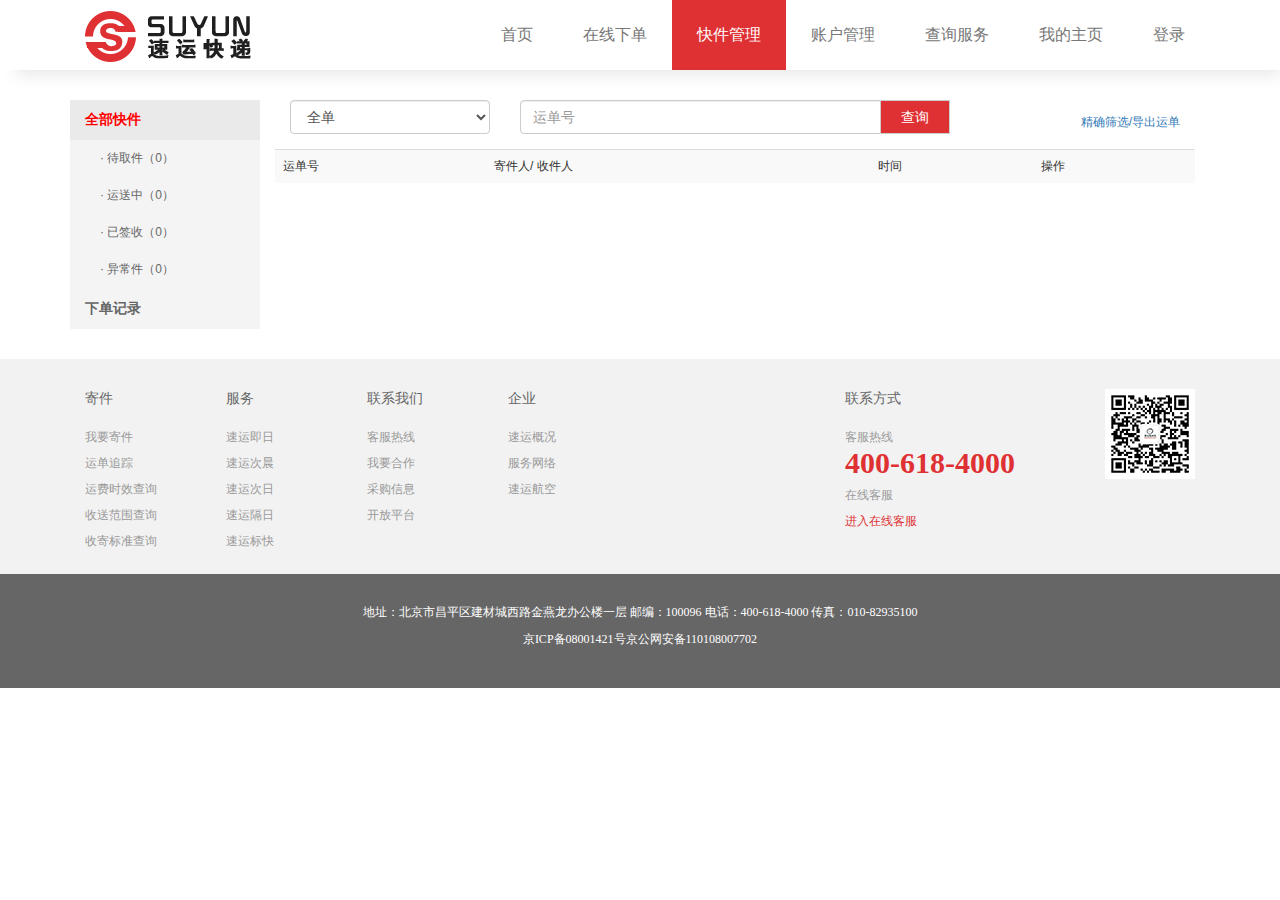
<file: bos_fore/src/main/webapp/express_manage.html>
<!DOCTYPE html>
<html>

	<head>
		<meta charset="utf-8" />
		<title>快件管理</title>
		<link rel="stylesheet" type="text/css" href="plugins/bootstrap.min.css">
		<link rel="stylesheet" type="text/css" href="css/public.css">
		<link rel="stylesheet" type="text/css" href="css/nav.css">
		<link rel="stylesheet" type="text/css" href="css/styleexpress.css">

		<script src="plugins/jquery.min.js" type="text/javascript"></script>
		<script src="plugins/bootstrap.min.js" type="text/javascript"></script>
		<script src="js/nav.js" type="text/javascript"></script>
	</head>

	<body>
		<!--nav-->
		<div id="headnav">
			<div class="mainnav">
				<nav class="nav navbar-default">
					<div class="container">
						<div class="navbar-header">
								<button type="button" class="navbar-toggle collapsed" data-toggle="collapse" data-target="#bs-example-navbar-collapse-1" aria-expanded="false">
						                    <span class="sr-only">折叠菜单</span>
						                    <span class="icon-bar"></span>
						                    <span class="icon-bar"></span>
						                    <span class="icon-bar"></span>
			               				</button>
								<a class="navbar-brand" href="#"><img src="img/icon/logo.png"></a>
						</div>
							<div class="collapse navbar-collapse" >
						<ul class="nav navbar-nav navbar-right" id="menu">
							<li>
								<a href="index.html" target="_blank">首页</a>
							</li>
							<li>
								<a href="order.html" target="_blank">在线下单</a>
							</li>
							<li>
								<a href="express_manage.html" target="_blank">快件管理</a>
							</li>
							<li>
								<a href="userinfo.html" target="_blank">账户管理</a>
							</li>
							<li>
								<a href="search.html" target="_blank">查询服务</a>
							</li>
							<li>
								<a href="myhome.html" target="_blank">我的主页</a>
							</li>
							<li>
								<a href="login.html" target="_blank">登录</a>
							</li>
						</ul>
						</div>
					</div>
				</nav>
			</div>
		</div>
		
		<div class="express">
			<div class="container">
				<div class="col-md-2 tab-title ">
					<ul class="nav nav-tab vertical-tab" role="tablist" id="vtab">
						<li role="presentation" class="allmanages active">
							<a href="#aa" aria-controls="aa" role="tab" data-toggle="tab">全部快件</a>
						</li>

						<li role="presentation" class="pieceorder">
							<a href="#bb" aria-controls="bb" role="tab" data-toggle="tab"><span>·</span> 待取件（0）</a>
						</li>
						<li role="presentation" class="pieceorder">
							<a href="#cc" aria-controls="cc" role="tab" data-toggle="tab">· 运送中（0）</a>
						</li>
						<li role="presentation" class="pieceorder">
							<a href="#dd" aria-controls="dd" role="tab" data-toggle="tab">· 已签收（0）</a>
						</li>
						<li role="presentation" class="pieceorder">
							<a href="#ee" aria-controls="ee" role="tab" data-toggle="tab">· 异常件（0）</a>
						</li>

						<li role="presentation" class="orderrecord">
							<a href="#ff" aria-controls="ff" role="tab" data-toggle="tab">下单记录</a>
						</li>
					</ul>
				</div>
				<!-- Tab panes -->
				<div class="col-md-10 tabcontent">
					<div class="tab-content vertical-tab-content">
						<div role="tabpanel" class="tab-pane active" id="aa">
							<div class="tools">
								<div class="col-md-3">
									<div class="form-group">
										<select class="form-control">
											<option>全单</option>
											<option>我收到的快件</option>
											<option>我寄出的快件</option>

										</select>
									</div>
								</div>
								<div class="col-md-6">
									<form class="form">
										<div class="form-group">

											<div class="input-group">

												<input type="text" class="form-control" id="exampleInputAmount" placeholder="运单号">
												<div class="input-group-addon">查询</div>
											</div>
										</div>

									</form>

								</div>
								<div class="col-md-3 choose">
									<a href="javascript:void(0)">精确筛选/导出运单</a>
								</div>
							</div>
							<div class="ordertable">
								<table class="table table-striped">
									<tr>
										<td>运单号</td>
										<td>寄件人/ 收件人</td>
										<td>时间</td>
										<td class="">操作</td>
									</tr>
								</table>
								<table class="table table-bordered table-striped" id="expresscontent">

								</table>
							</div>
						</div>
						<div role="tabpanel" class="tab-pane" id="bb">待取件</div>
						<div role="tabpanel" class="tab-pane" id="cc">运送中</div>
						<div role="tabpanel" class="tab-pane" id="dd">已签收</div>
						<div role="tabpanel" class="tab-pane" id="ee">异常件</div>
						<div role="tabpanel" class="tab-pane" id="ff">下单记录</div>
					</div>
				</div>
			</div>
		</div>
		<div class="nav-bottom"></div>
		<a href="#0" class="cd-top">Top</a>
	</body>

</html>
</file>
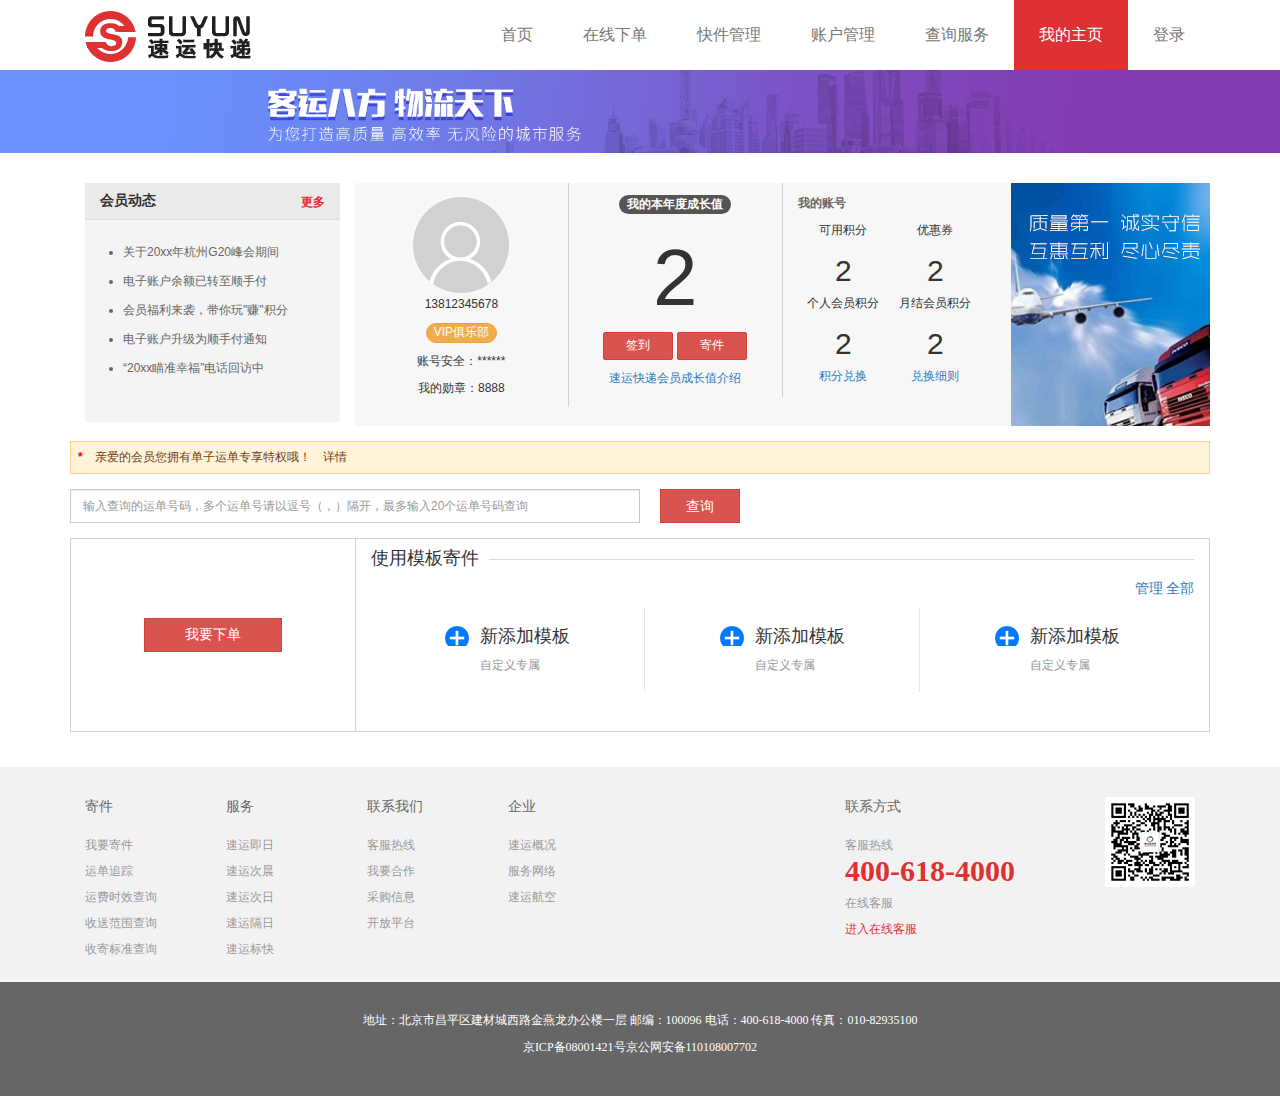
<file: bos_fore/src/main/webapp/myhome.html>
<!DOCTYPE html>
<html>

	<head>
		<meta charset="utf-8" />
		<title>我的主页</title>
		<link rel="stylesheet" type="text/css" href="plugins/bootstrap.min.css">
		<link rel="stylesheet" type="text/css" href="css/public.css">
		<link rel="stylesheet" type="text/css" href="css/nav.css">
		<link rel="stylesheet" type="text/css" href="css/stylemyhome.css">

		<script src="plugins/jquery.min.js" type="text/javascript"></script>
		<script src="plugins/bootstrap.min.js" type="text/javascript"></script>
		<script src="js/nav.js" type="text/javascript"></script>
	</head>

	<body>
		<!--nav-->
		<div id="headnav">
			<div class="mainnav">
				<nav class="nav navbar-default">
					<div class="container">
						<div class="navbar-header">
								<button type="button" class="navbar-toggle collapsed" data-toggle="collapse" data-target="#bs-example-navbar-collapse-1" aria-expanded="false">
						                    <span class="sr-only">折叠菜单</span>
						                    <span class="icon-bar"></span>
						                    <span class="icon-bar"></span>
						                    <span class="icon-bar"></span>
			               				</button>
								<a class="navbar-brand" href="#"><img src="img/icon/logo.png"></a>
						</div>
							<div class="collapse navbar-collapse" >
						<ul class="nav navbar-nav navbar-right" id="menu">
							<li>
								<a href="index.html" target="_blank">首页</a>
							</li>
							<li>
								<a href="order.html" target="_blank">在线下单</a>
							</li>
							<li>
								<a href="express_manage.html" target="_blank">快件管理</a>
							</li>
							<li>
								<a href="userinfo.html" target="_blank">账户管理</a>
							</li>
							<li>
								<a href="search.html" target="_blank">查询服务</a>
							</li>
							<li>
								<a href="myhome.html" target="_blank">我的主页</a>
							</li>
							<li>
								<a href="login.html" target="_blank">登录</a>
							</li>
						</ul>
						</div>
					</div>
				</nav>
			</div>
		</div>
		<!--我的主页-->
		<div class="myhome">
			<section class="bannerarea">
				<div class="bannerimg"><img src="img/show/suyun/homebanner.png" class="img-responsive" alt="Responsive image"></div>
			</section>
			<div class="container">
				<section class="huiyuan">
					<div class="info">
						<div class="col-md-3 activity">
							<div class="panel panel-default">
								<div class="panel-heading">
									<h4 class="panel-title">会员动态<span>更多</span></h4>
								</div>
								<div class="panel-body">
									<ul class="list-group">
										<li>关于20xx年杭州G20峰会期间</li>
										<li>电子账户余额已转至顺手付</li>
										<li>会员福利来袭，带你玩"赚"积分</li>
										<li>电子账户升级为顺手付通知</li>
										<li>“20xx瞄准幸福”电话回访中</li>
									</ul>
								</div>
							</div>
						</div>
						<div class="personinfo">
							<div class="col-md-3  text-center model">
								<img src="img/icon/suyun/photo.png" alt="我的头像" />
								<p>13812345678</p>
								<p>
									<a href="" class="btn btn-warning">VIP俱乐部</a>
								</p>
								<p>账号安全：******</p>
								<p>我的勋章：8888</p>
							</div>
							<div class="col-md-3  text-center model">
								<p>
									<a href="" class="btn btn-inverse">我的本年度成长值</a>
								</p>
								<h1>2</h1>
								<p>
									<a href="" class="btn btn-danger">签到</a>
									<a href="" class="btn btn-danger">寄件</a>
								</p>
								<p>
									<a href="">速运快递会员成长值介绍</a>
								</p>

							</div>
							<div class="col-md-3 jifen model">

								<p class="text-left">我的账号</p>
								<table class="table">
									<tr>
										<td>
											<p class="grey">可用积分</p>
											<p class="num">2</p>
										</td>
										<td>
											<p class="grey">优惠券</p>
											<p class="num">2</p>
										</td>
									</tr>
									<tr>
										<td>
											<p class="grey">个人会员积分</p>

											<p class="num">2</p>
											<p>
												<a href="">积分兑换</a>
											</p>

										</td>
										<td>
											<p class="grey">月结会员积分</p>
											<p class="num">2</p>
											<p>
												<a href="">兑换细则</a>
											</p>
										</td>
									</tr>
								</table>

							</div>
							<div class="col-md-3 homeshow">
								<img src="img/show/suyun/homeshow.png" alt="我的头像" />
							</div>
						</div>

						<div class="tequan">
							<b>*</b>　亲爱的会员您拥有单子运单专享特权哦！　详情
						</div>
						<div class="seek">
							<form class="form">
								<div class="form-inline">
									<input type="text" class="form-control" id="orderseek" placeholder="输入查询的运单号码，多个运单号请以逗号（，）隔开，最多输入20个运单号码查询">
									<button type="submit" class="btn btn-danger">查询</button>
								</div>
							</form>
						</div>
						<div class="order">
							<div class="col-md-3 left">
								<a href="#/order" class="btn btn-danger">我要下单</a>
							</div>
							<div class="col-md-9 right">
								<h4 class="bigtitle"><span class="title">使用模板寄件</span></h4>
								<p class="text-right">
									<a href="">管理</a>
									<a href="">全部</a>
								</p>
								<table class="table">
									<tr>
										<td>
											<h4><span class="plus">新添加模板</span></h4>
											<p class="grey">自定义专属</p>
										</td>
										<td>
											<h4><span class="plus">新添加模板</span></h4>
											<p class="grey">自定义专属</p>
										</td>
										<td style="border-right:none">
											<h4><span class="plus">新添加模板</span></h4>
											<p class="grey">自定义专属</p>
										</td>

									</tr>

								</table>

							</div>
						</div>

				</section>
				</div>
			</div>
		<div class="nav-bottom"></div>
        <a href="#0" class="cd-top">Top</a>
		
	</body>

</html>
</file>
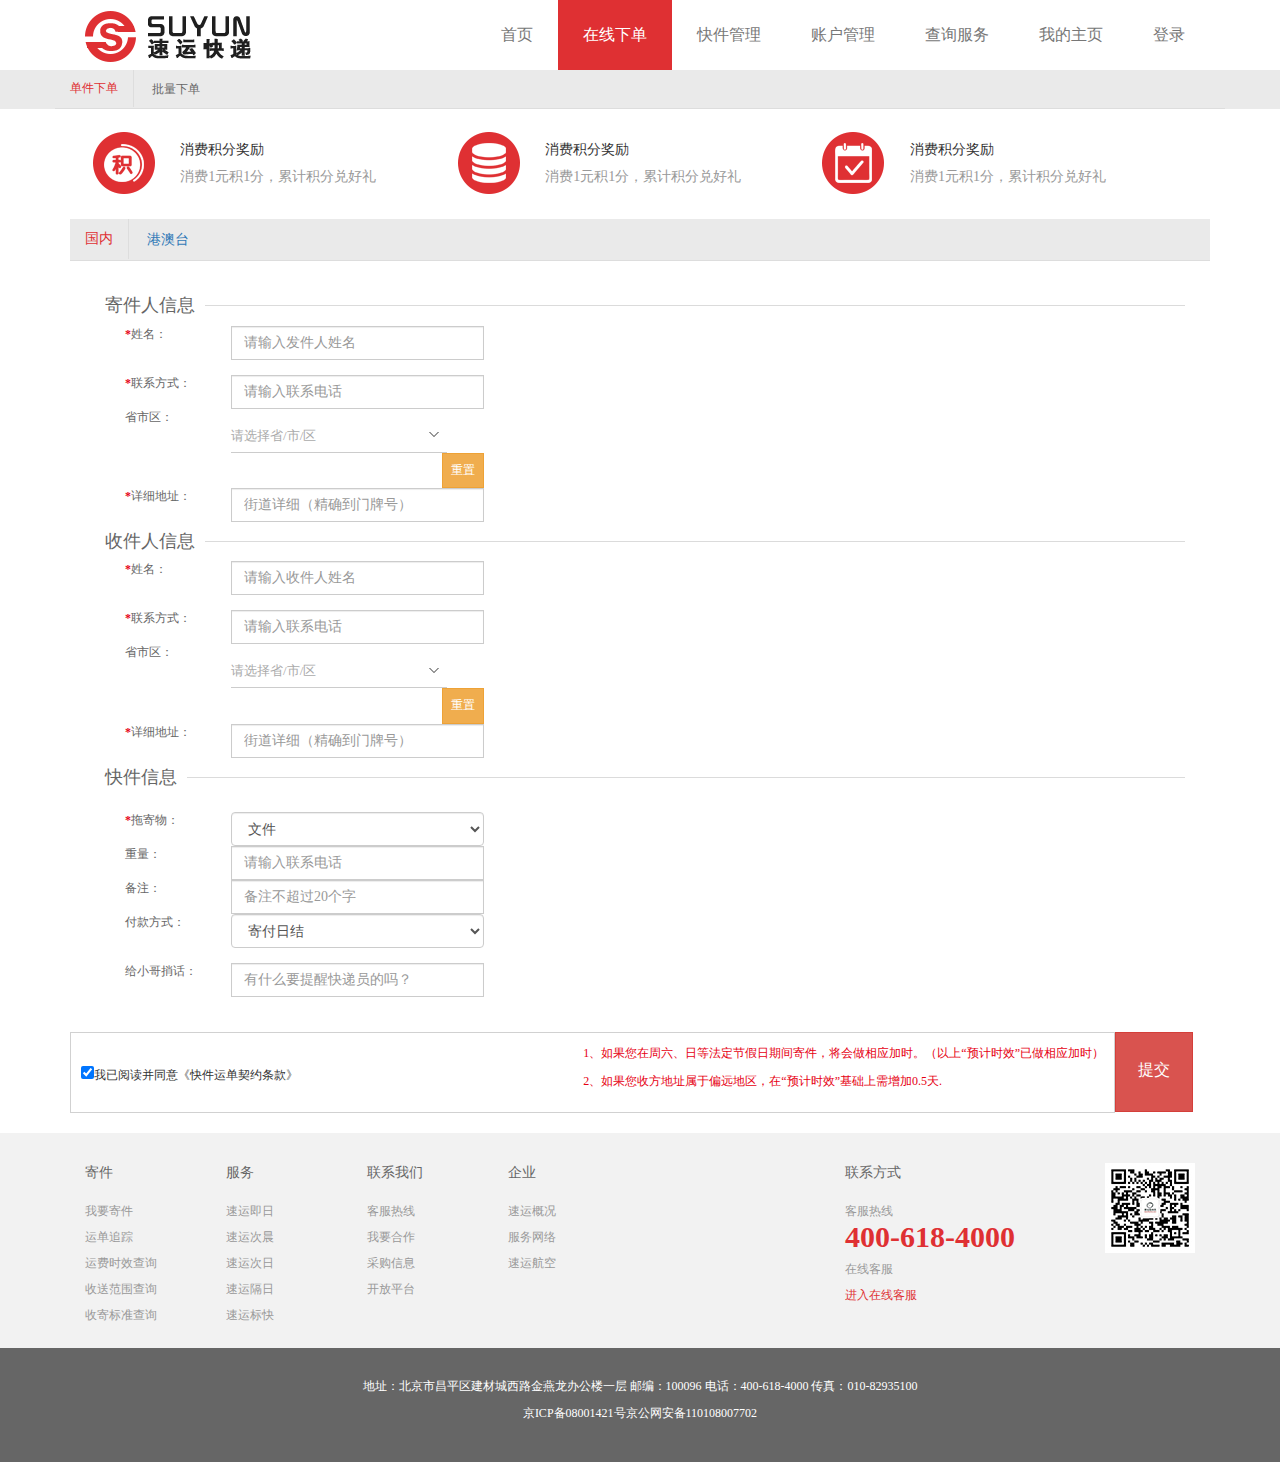
<file: bos_fore/src/main/webapp/order.html>
<!DOCTYPE html>
<html>
	<head>
		<meta charset="utf-8" />
		<title>下单页面</title>
		<link rel="stylesheet" type="text/css" href="plugins/bootstrap.min.css">
		<link rel="stylesheet" type="text/css" href="plugins/city-picker.css">
		<link rel="stylesheet" type="text/css" href="css/public.css">
		<link rel="stylesheet" type="text/css" href="css/nav.css">
		<link rel="stylesheet" type="text/css" href="css/styleorder.css">
		<script src="plugins/jquery.min.js" type="text/javascript"></script>
		<script src="plugins/bootstrap.min.js" type="text/javascript"></script>
		<script src="http://nervgh.github.io/js/es5-shim.min.js"></script>
		<script src="http://nervgh.github.io/js/es5-sham.min.js"></script>
		<script src="plugins/console-sham.min.js" type="text/javascript"></script>
		<script src="plugins/city-picker.data.js" type="text/javascript"></script>
		<script src="plugins/city-picker.js" type="text/javascript"></script>
		<script src="js/city-choose.js" type="text/javascript"></script>
		<script src="js/nav.js" type="text/javascript"></script>
		<script type="text/javascript" 
			src="http://api.map.baidu.com/api?v=2.0&ak=4IU3oIAMpZhfWZsMu7xzqBBAf6vMHcoa">
		</script>
	</head>
	<body>
		<!--nav-->
		<div id="headnav">
			<div class="mainnav">
				<nav class="nav navbar-default">
					<div class="container">
						<div class="navbar-header">
							<button type="button" class="navbar-toggle collapsed" data-toggle="collapse" data-target="#bs-example-navbar-collapse-1" aria-expanded="false">
						        <span class="sr-only">折叠菜单</span>
						        <span class="icon-bar"></span>
						        <span class="icon-bar"></span>
						        <span class="icon-bar"></span>
			               	</button>
							<a class="navbar-brand" href="#"><img src="img/icon/logo.png"></a>
						</div>
						<div class="collapse navbar-collapse">
							<ul class="nav navbar-nav navbar-right" id="menu">
								<li>
									<a href="index.html" target="_blank">首页</a>
								</li>
								<li>
									<a href="order.html" target="_blank">在线下单</a>
								</li>
								<li>
									<a href="express_manage.html" target="_blank">快件管理</a>
								</li>
								<li>
									<a href="userinfo.html" target="_blank">账户管理</a>
								</li>
								<li>
									<a href="search.html" target="_blank">查询服务</a>
								</li>
								<li>
									<a href="myhome.html" target="_blank">我的主页</a>
								</li>
								<li>
									<a href="login.html" target="_blank">登录</a>
								</li>
							</ul>
						</div>
					</div>
				</nav>
			</div>
		</div>
		<div class="order">
			<!-- orderall -->
			<section>
				<div class="tab-title ">
					<ul class="nav nav-tabs container" role="tablist">
						<li role="presentation" class="active">
							<a href="#home" aria-controls="home" role="tab" data-toggle="tab">单件下单</a>
						</li>
						<li role="presentation">
							<a href="#profile" aria-controls="profile" role="tab" data-toggle="tab">批量下单</a>
						</li>
					</ul>
					</ul>
				</div>
				<div class="tab-content container">
					<div class="jiangli">
						<div class="col-md-4 xiaojf">
							<h5>消费积分奖励</h5>
							<p class="grey">消费1元积1分，累计积分兑好礼</p>
						</div>
						<div class="col-md-4 tenjf">
							<h5>消费积分奖励</h5>
							<p class="grey">消费1元积1分，累计积分兑好礼</p>
						</div>
						<div class="col-md-4 qianjf">
							<h5>消费积分奖励</h5>
							<p class="grey">消费1元积1分，累计积分兑好礼</p>
						</div>
					</div>
					<div role="tabpanel" class="tab-pane fade in active" id="home">
						<ul class="nav nav-tabs">
							<li role="presentation" class="active">
								<a href="#one" aria-controls="home" role="tab" data-toggle="tab">国内</a>
							</li>
							<li role="presentation">
								<a href="#two" aria-controls="profile" role="tab" data-toggle="tab">港澳台</a>
							</li>
						</ul>
						<form action="orderAction_add.action" id="orderForm1" method="post">
						<div class="tab-content">
							<div role="tabpanel" class="tab-pane fade in active" id="one">
								<!--寄件人信息 -->
								<div class="model">
									<div class="areatitle">
										<h4><span class="zhezhao">寄件人信息</span></h4>
									</div>
									<div class="col-md-5">
											<div class="orderinfo">
												<div class="form-group " id="sender-group">
													<label class="col-sm-3 control-label"><b>*</b>姓名：</label>
													<div class="col-sm-8 input-group" style="padding:0 15px;">
														<input name="sendName" type="text" class="form-control" placeholder="请输入发件人姓名" required="required">
													</div>
												</div>
												<div class="form-group" id="mobile-group">
													<label class="col-sm-3 control-label"><b>*</b>联系方式：</label>
													<div class="col-sm-8">
														<input name="sendMobile" type="text" class="form-control" placeholder="请输入联系电话" required="required">
													</div>
												</div>
												<div class="form-group" id="sendcompany-group">
													
												</div>
												<div class="form-group">
													<label class="col-sm-3 control-label">省市区：</label>
													<div class="col-sm-8 province">
														<div class="docs-methods">
																<div id="distpicker">
																	<div class="form-group">
																	<br>
																		<div class="innercity">
																			<input name="sendAreaInfo" id="city-picker-1" class="form-control" readonly type="text" value="" data-toggle="city-picker">
																		</div>
																		<button class="btn btn-warning" id="resetBtn" type="button" style="float: right;padding: 8px;">重置</button>
																		<script type="text/javascript">
																			$(function(){
																				$("#resetBtn").click(function(){
																					$("#city-picker-1").citypicker("reset");
																				});
																			});
																		</script>
																	</div>
																</div>
														</div>
													</div>
												</div>
												<div class="form-group">
													<label for="inputPassword" class="col-sm-3 control-label"><b>*</b>详细地址：</label>
													<div class="col-sm-8">
														<input name="sendAddress" id="sendAddress" type="text" class="form-control" 
																placeholder="街道详细（精确到门牌号） " required="required">
														<script type="text/javascript">
															$(function(){
																var ac = new BMap.Autocomplete({
																	input:"sendAddress"
																});
															});
														</script>
														<p class="error">
															请填写正确的信息
														</p>
													</div>
												</div>
											</div>
									</div>
									<div class="col-md-7"></div>
								</div>
								<!--收件人信息 -->
								<div class="model clearfix">
									<div class="areatitle">
										<h4><span class="zhezhao">收件人信息</span></h4>
									</div>
									<div class="col-md-5">
											<div class="orderinfo">
												<div class="form-group" id="sender-group">
													<label class="col-sm-3 control-label"><b>*</b>姓名：</label>
													<div class="col-sm-8 input-group" style="padding:0 15px;">
														<input name="recName" type="text" style="z-index: 0" class="form-control" placeholder="请输入收件人姓名" required="required">
													</div>
												</div>
												<div class="form-group" id="mobile-group">
													<label class="col-sm-3 control-label"><b>*</b>联系方式：</label>
													<div class="col-sm-8">
														<input name="recMobile" type="text" class="form-control" placeholder="请输入联系电话" required="required">
													</div>
												</div>
												<div class="form-group" id="sendcompany-group">
												</div>
												<div class="form-group">
													<label class="col-sm-3 control-label">省市区：</label>
													<div class="col-sm-8 province">
														<div class="docs-methods">
																<div id="distpicker">
																	<div class="form-group">
																		<br>
																		<div class="innercity">
																			<input name="recAreaInfo" id="city-picker-2" class="form-control" readonly type="text" value="" data-toggle="city-picker">
																		</div>
																		<button class="btn btn-warning" id="reset2" type="button" style="float: right;padding: 8px;">重置</button>
																	</div>
																</div>
														</div>
													</div>
												</div>
												<div class="form-group">
													<label for="inputPassword" class="col-sm-3 control-label"><b>*</b>详细地址：</label>
													<div class="col-sm-8">
														<input id="recAddress" name="recAddress" type="text" class="form-control" placeholder="街道详细（精确到门牌号） " required="required">
														<script type="text/javascript">
															$(function(){
																var ac = new BMap.Autocomplete({
																	input:'recAddress'
																});
															});
														</script>
													</div>
												</div>
											</div>
									</div>
									<div class="col-md-7"></div>
								</div>
								<!--快件信息 -->
								<div class="model clearfix">
									<div class="areatitle">
										<h4><span class="zhezhao">快件信息</span></h4>
									</div>
									<div class="col-md-5">
											<div class="orderinfo">
												<div class="form-group" id="sender-group">
													<label class="col-sm-3 control-label"><b>*</b>拖寄物：</label>
													<div class="col-sm-8">
														<select name="goodsType" class="form-control">
															<option value="1">文件</option>
															<option value="2">衣服</option>
															<option value="3">食品</option>
															<option value="4">电子产品</option>
															<option value="5">其他</option>
														</select>
													</div>
												</div>
												<div class="form-group" id="mobile-group">
													<label class="col-sm-3 control-label">重量：</label>
													<div class="col-sm-8">
														<input name="weight" type="text" class="form-control" placeholder="请输入联系电话" required="required">
													</div>
												</div>
												<div class="form-group" id="sendcompany-group">
													<label class="col-sm-3 control-label">备注：</label>
													<div class="col-sm-8">
														<input name="remark" type="text" class="form-control" placeholder="备注不超过20个字">
													</div>
												</div>
												<div class="form-group">
													<label for="inputPassword" class="col-sm-3 control-label">付款方式：</label>
													<div class="col-sm-8">
														<select name="payTypeNum" class="form-control">
															<option value="1">寄付日结</option>
															<option value="2">寄付月结</option>
															<option value="3">到付</option>
														</select>
													</div>
												</div>
												</div>
										</div>
										<div class="col-md-7"></div>
									</div>
									<div class="model clearfix">
										<div class="col-md-5">
												<div class="orderinfo">
													<div class="form-group" id="mobile-group">
														<label class="col-sm-3 control-label">给小哥捎话：</label>
														<div class="col-sm-8">
															<input name="sendMobileMsg" type="text" class="form-control" placeholder="有什么要提醒快递员的吗？" required="required">
														</div>
													</div>
												</div>
										</div>
										<div class="col-md-7"></div>
									</div>
										<div class="addorder clearfix">
											<p class="text-center">
											</p>
										</div>
									</div>
									<div role="tabpanel" class="tab-pane fade" id="two">港澳台待定</div>
								</div>
								</form>
							</div>
							<div class="col-md-11 submit">
								<div class="xieyi"><input type="checkbox" checked="checked" />我已阅读并同意《快件运单契约条款》 </div>
								<div class="tijiao">
									<div class="tjtext">
										<p class="red">1、如果您在周六、日等法定节假日期间寄件，将会做相应加时。（以上“预计时效”已做相应加时）</p>
										<p class="red">2、如果您收方地址属于偏远地区，在“预计时效”基础上需增加0.5天.</p>
									</div>
								</div>
							</div>
							<div class="col-md-1 ordertj">
								<a href="javascript:$('#orderForm1').submit();" class="btn btn-danger">提交</a>
							</div>
						</div>
			</section>
			</div>
			<div class="nav-bottom"></div>
			<a href="#0" class="cd-top">Top</a>
	</body>
</html>
</file>
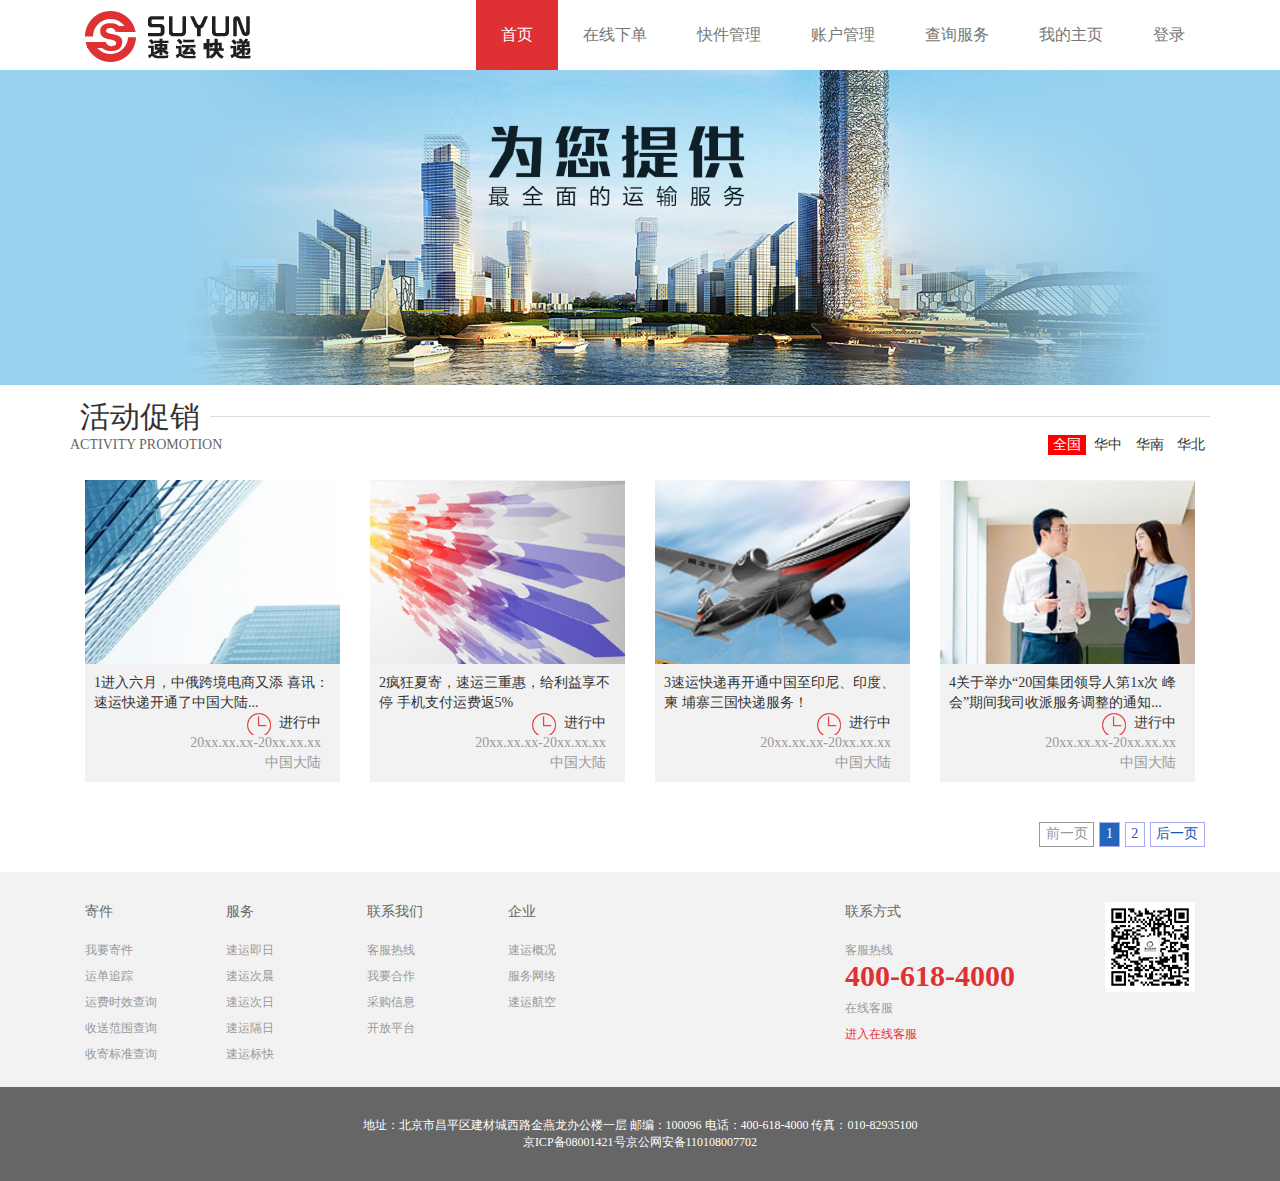
<file: bos_fore/src/main/webapp/promotion.html>
<!DOCTYPE html>
<html>

	<head>
		<meta content="application/xhtml+xml;charset=UTF-8" http-equiv="Content-Type">
		<meta name="viewport" content="width=device-width, initial-scale=1, maximum-scale=1, user-scalable=no">
		<title>活动促销</title>

        <link rel="stylesheet" type="text/css" href="plugins/bootstrap.min.css">
        <link rel="stylesheet" type="text/css" href="plugins/pagination.css" />
        <link rel="stylesheet" type="text/css" href="css/public.css">
        <link rel="stylesheet" type="text/css" href="css/nav.css">       
		<link rel="stylesheet" type="text/css" href="css/styleindex.css">		
		<link rel="stylesheet" type="text/css" href="css/promotion.css" />

		<script src="plugins/jquery.min.js" type="text/javascript"></script>
		<script src="plugins/bootstrap.min.js" type="text/javascript"></script>
		<script src="plugins/jquery.pagination.js" type="text/javascript"></script>
		<script src="js/nav.js" type="text/javascript"></script>
		<script src="js/promotion.js" type="text/javascript"></script>

		

	</head>

	<body>
		<!--nav-->
		<div id="headnav">
			<div class="mainnav">
				<nav class="nav navbar-default">
					<div class="container">
						<div class="navbar-header">
								<button type="button" class="navbar-toggle collapsed" data-toggle="collapse" data-target="#bs-example-navbar-collapse-1" aria-expanded="false">
						                    <span class="sr-only">折叠菜单</span>
						                    <span class="icon-bar"></span>
						                    <span class="icon-bar"></span>
						                    <span class="icon-bar"></span>
			               				</button>
								<a class="navbar-brand" href="#"><img src="img/icon/logo.png"></a>
						</div>
							<div class="collapse navbar-collapse" >
						<ul class="nav navbar-nav navbar-right" id="menu">
							<li>
								<a href="index.html" target="_blank">首页</a>
							</li>
							<li>
								<a href="order.html" target="_blank">在线下单</a>
							</li>
							<li>
								<a href="express_manage.html" target="_blank">快件管理</a>
							</li>
							<li>
								<a href="userinfo.html" target="_blank">账户管理</a>
							</li>
							<li>
								<a href="search.html" target="_blank">查询服务</a>
							</li>
							<li>
								<a href="myhome.html" target="_blank">我的主页</a>
							</li>
							<li>
								<a href="login.html" target="_blank">登录</a>
							</li>
						</ul>
						</div>
					</div>
				</nav>
			</div>
		</div>
		
		<div class="promotion">
			<!-- banner-->
			<section class="bannerarea">
				<div class="bannerimg"><img src="img/show/suyun/banner.png" class="img-responsive" alt="Responsive image"></div>
			</section>
			<!-- maincontent-->
			<section class="container">
				<div class="activitybox">
					<!--title Area-->
					<div class="areatitle">
						<h2 class="text-left"><span class="title">活动促销</span></h2>
						<p class="english"><span class="subtitle">ACTIVITY PROMOTION</span></p>
						<ul class="list-inline">
							<li class="active">全国</li>
							<li>华中</li>
							<li>华南</li>
							<li>华北</li>
						</ul>
					</div>
					<!--detail 	Data-->
					<div id="promotionresult">放置需要显示的内容。会被替换</div>
					<div id="hiddenpromotion" style="overflow: hidden;display: none;">
						<!-- 列表元素 -->

					</div>
					<div id="Pagination" class="pagination">
						<!-- 这里显示分页 -->
					</div>

				</div>
			</section>
		</div>
		<div class="nav-bottom"></div>	
		<a href="#0" class="cd-top">Top</a>
	</body>

</html>
</file>
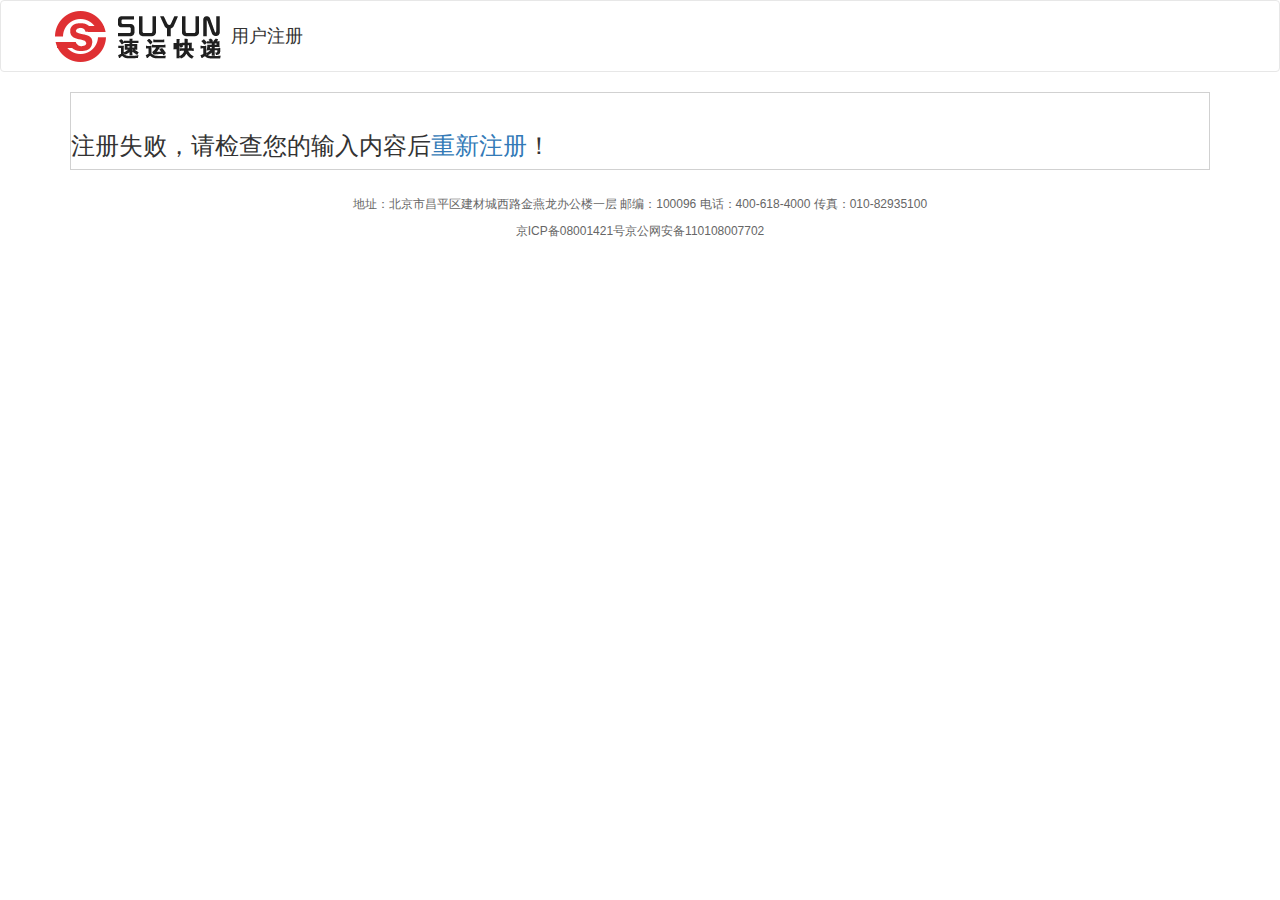
<file: bos_fore/src/main/webapp/signup-fail.html>
<!DOCTYPE html>
<html>
	<head>
		<meta content="application/xhtml+xml;charset=UTF-8" http-equiv="Content-Type">
		<meta name="viewport" content="width=device-width, initial-scale=1, maximum-scale=1, user-scalable=no">
		<title>我的速运-注册失败</title>

		<link rel="stylesheet" type="text/css" href="plugins/bootstrap.min.css">
		<link rel="stylesheet" type="text/css" href="css/public.css">
		<link rel="stylesheet" type="text/css" href="css/styleloginsign.css">

		<script src="plugins/jquery.min.js" type="text/javascript"></script>
		<script src="plugins/bootstrap.min.js" type="text/javascript"></script>
		

		<!--[if IE]>
    <script  type="text/javascript" src="js/html5.js"></script>
    <script  type="text/javascript" src="js/respond.min.js"></script>
    <![endif]-->
	</head>
	<body>
		<!--head-->
		<div class="loginnav">
			<nav class="navbar navbar-default">
				<div class="container">
					<div class="navbar-header">
						<a class="navbar-brand" href="#"><img src="img/icon/logo.png"></a>
						<span class="logintitle">用户注册</span>
					</div>
				</div>

			</nav>
		</div>
		<div class="container">
		<!--mainsignup-->
		<section class="mainsign">
			<div class="headnav">
			</div>
			
            <div class="signup">
            	<div class="success"><br>
				<h3>注册失败，请检查您的输入内容后<a href="signup.html">重新注册</a>！</h3>
              </div>
		</div>
		</section>
		
		</div>
		
		<!--foot-->
		<footer>
			<section class="copyright size12">
				<div class="container">
					<p class="text-center">地址：北京市昌平区建材城西路金燕龙办公楼一层 邮编：100096 电话：400-618-4000 传真：010-82935100 </p>
					<p class="text-center">京ICP备08001421号京公网安备110108007702</p>
				</div>
			</section>
		</footer>
	</body>
</html>
</file>
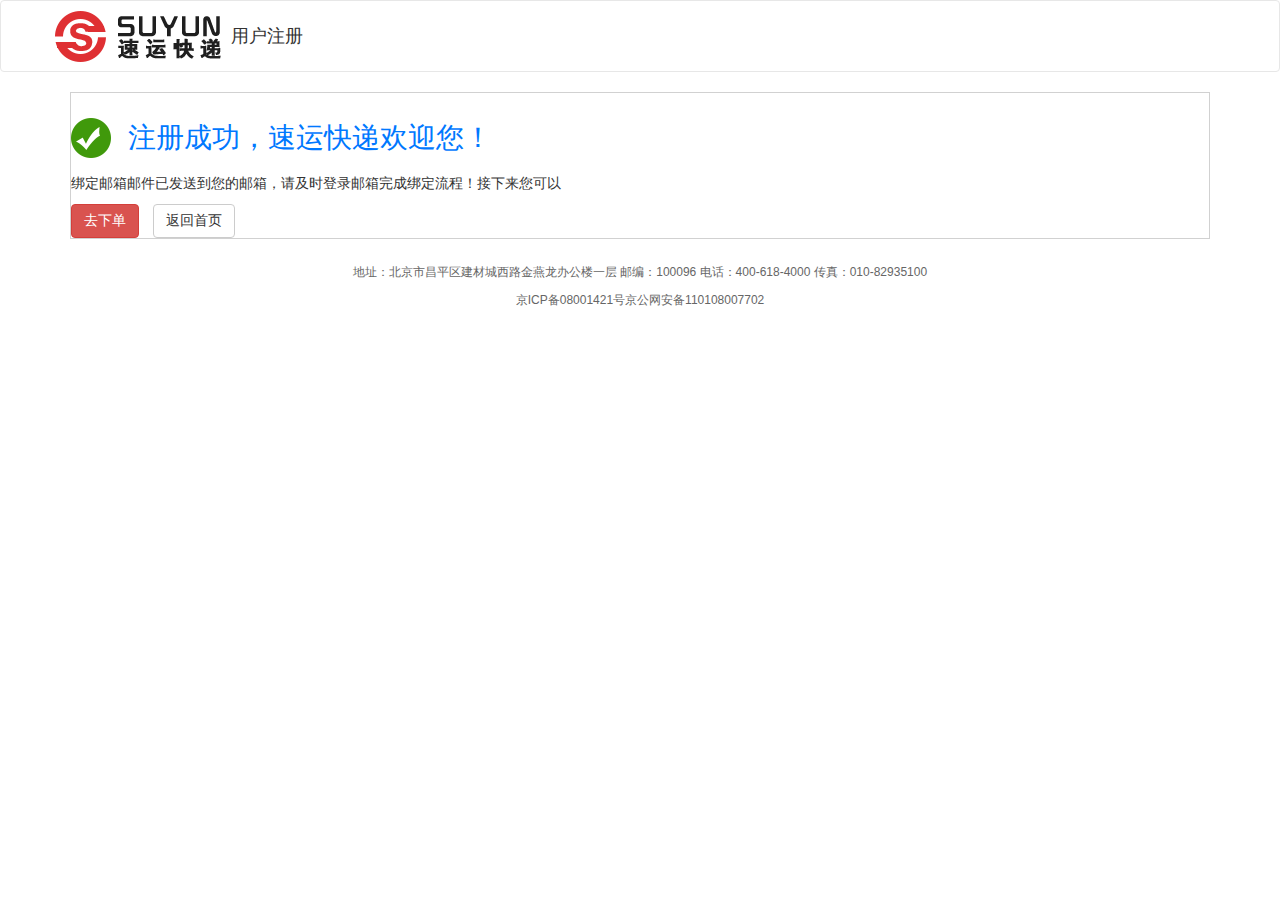
<file: bos_fore/src/main/webapp/signup-success.html>
<!DOCTYPE html>
<html>
	<head>
		<meta content="application/xhtml+xml;charset=UTF-8" http-equiv="Content-Type">
		<meta name="viewport" content="width=device-width, initial-scale=1, maximum-scale=1, user-scalable=no">
		<title>我的速运-注册成功</title>

		<link rel="stylesheet" type="text/css" href="plugins/bootstrap.min.css">
		<link rel="stylesheet" type="text/css" href="css/public.css">
		<link rel="stylesheet" type="text/css" href="css/styleloginsign.css">

		<script src="plugins/jquery.min.js" type="text/javascript"></script>
		<script src="plugins/bootstrap.min.js" type="text/javascript"></script>
		

		<!--[if IE]>
    <script  type="text/javascript" src="js/html5.js"></script>
    <script  type="text/javascript" src="js/respond.min.js"></script>
    <![endif]-->
	</head>
	<body>
		<!--head-->
		<div class="loginnav">
			<nav class="navbar navbar-default">
				<div class="container">
					<div class="navbar-header">
						<a class="navbar-brand" href="#"><img src="img/icon/logo.png"></a>
						<span class="logintitle">用户注册</span>
					</div>
				</div>

			</nav>
		</div>
		<div class="container">
		<!--mainsignup-->
		<section class="mainsign">
			<div class="headnav">
				
			</div>
			
            <div class="signup">
            	<div class="success">
              <h1 class="successstyle">注册成功，速运快递欢迎您！</h1>
              <p class="song">绑定邮箱邮件已发送到您的邮箱，请及时登录邮箱完成绑定流程！接下来您可以</p>
              
              <a href="index.html#/order" class="btn btn-danger" >去下单</a>　<a href="index.html" class="btn btn-default" >返回首页</a>
              </div>
		</div>
		</section>
		
		</div>
		
		<!--foot-->
		<footer>
			<section class="copyright size12">
				<div class="container">
					<p class="text-center">地址：北京市昌平区建材城西路金燕龙办公楼一层 邮编：100096 电话：400-618-4000 传真：010-82935100 </p>
					<p class="text-center">京ICP备08001421号京公网安备110108007702</p>
				</div>
			</section>
		</footer>
	</body>
</html>
</file>
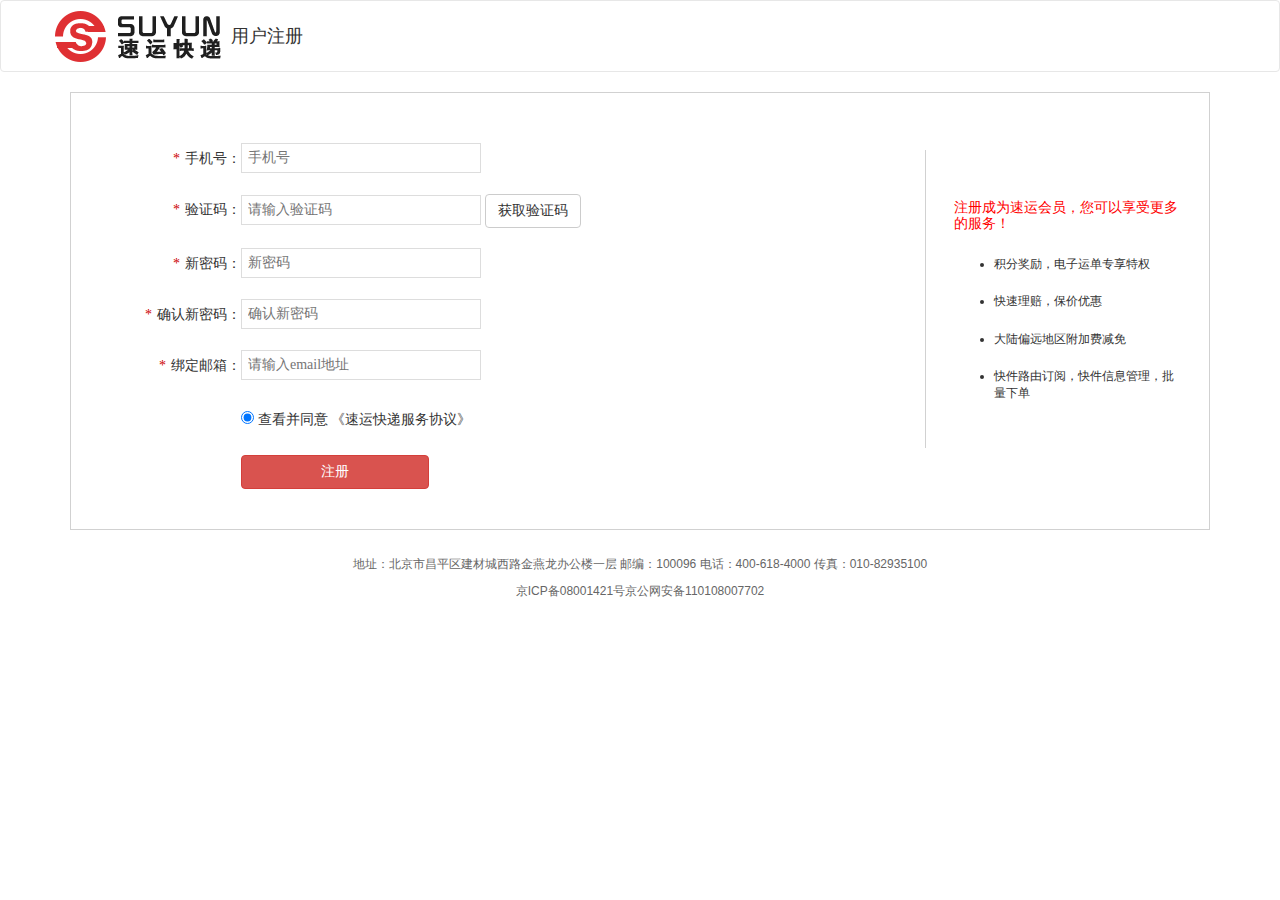
<file: bos_fore/src/main/webapp/signup.html>
<!DOCTYPE html>
<html>
	<head>
		<meta content="application/xhtml+xml;charset=UTF-8" http-equiv="Content-Type">
		<meta name="viewport" content="width=device-width, initial-scale=1, maximum-scale=1, user-scalable=no">
		<title>我的速运-注册</title>
		<link rel="stylesheet" type="text/css" href="plugins/bootstrap.min.css">
		<link rel="stylesheet" type="text/css" href="css/public.css">
		<link rel="stylesheet" type="text/css" href="css/styleloginsign.css">
		<script src="plugins/jquery.min.js" type="text/javascript"></script>
		<script src="plugins/bootstrap.min.js" type="text/javascript"></script>
		<script src="plugins/jquery.validate.js" type="text/javascript"></script>
		<script src="js/loginsignup.js" type="text/javascript"></script>
		<!--[if IE]>
	    <script  type="text/javascript" src="js/html5.js"></script>
	    <script  type="text/javascript" src="js/respond.min.js"></script>
	    <![endif]-->
		<style>
		</style>
	</head>
	<body>
		<!--head-->
		<div class="loginnav">
			<nav class="navbar navbar-default">
				<div class="container">
					<div class="navbar-header">
						<a class="navbar-brand" href="#"><img src="img/icon/logo.png"></a>
						<span class="logintitle">用户注册</span>
					</div>
				</div>
			</nav>
		</div>
		<div class="container">
			<!--mainsignup-->
			<section class="mainsign">
				<div class="headnav">
				</div>
				<div class="signup">
					<div class="col-md-9 signupbox">
						<form action="customerAction_regist.action" method="post" class="bl-form bl-formhor" id="jsForm">
							<ul>
								<li class="bl-form-group">
									<label><em>*</em>手机号：</label>
									<div class="controls">
										<input type="text" id="telephone" value="" name="telephone" class="fn-tinput" placeholder="手机号" required data-rule-mobile="true" data-msg-required="请输入手机号" data-msg-mobile="请输入正确格式" />
									</div>
								</li>
								<li class="bl-form-group">
									<label><em>*</em>验证码：</label>
									<div class="controls">
										<input type="text" value="" name="checkcode" class="fn-tinput" placeholder="请输入验证码" required />
										<input type="button"  onclick="sendCode(this)" class="btn btn-default" value="获取验证码">
										<script type="text/javascript">
											var clock = '';
											var nums = 60;
											var btn;
											function sendCode(thisBtn) {
												//1.获取用户输入的手机号
												var telephone = $('#telephone').val();
												//2.定义手机号正则表达式
												var reg = /^1[3,5,7,8][0-9]{9}$/;
												if(!reg.test(telephone)){
													//3.判断是否合法，不合法，直接返回
													return;
												}
												//4.如何合法，通过ajax请求将电话发给后台
												var url = "customerAction_sendMsg.action";
												$.post(url,{telephone:telephone});
												btn = thisBtn;
												btn.disabled = true; //将按钮置为不可点击
												btn.value = nums + '秒后重新获取';
												clock = setInterval(doLoop, 1000); //一秒执行一次
											}
											function doLoop() {
												nums--;
												if (nums > 0) {
													btn.value = nums + '秒后重新获取';
												} else {
													clearInterval(clock); //清除js定时器
													btn.disabled = false;
													btn.value = '重新获取验证码';
													nums = 60; //重置时间
												}
											}
										</script>
									</div>	
								</li>
								<li class="bl-form-group">
									<label><em>*</em>新密码：</label>
									<div class="controls">
										<input class="fn-tinput" type="password" name="password" value="" placeholder="新密码" required id="password" data-rule-remote="php.php">
									</div>
								</li>
								<li class="bl-form-group">
									<label><em>*</em>确认新密码：</label>
									<div class="controls">
										<input class="fn-tinput" type="password" name="confirm_password" value="" placeholder="确认新密码" required equalTo="#password">
									</div>
								</li>
								<li class="bl-form-group">
									<label><em>*</em>绑定邮箱：</label>
									<div class="controls">
										<input type="email" value="" name="email" class="fn-tinput" placeholder="请输入email地址" required data-rule-email="true" data-msg-required="请输入email地址" data-msg-email="请输入正确的email地址" />
									</div>
								</li>
								<li class="bl-form-group bl-form-text">
				                <label></label>
				                <div class="controls">
				                    <label></label>
				                    <label><input name="radio1" type="radio" checked="checked" value=""> 查看并同意 《速运快递服务协议》</label>
				                </div>
				            </li>
								<li class="bl-form-group bl-form-btns">
									<label class="fn-vhid">提交：</label>
									<div class="controls">
										<a id="checkbtn" class="btn btn-danger btn-submit submitBtn col-md-3" type="submit">注册</a>
										<script type="text/javascript">
											$(function(){
												$("#checkbtn").click(function(){
													 if ($('#jsForm').validate().form()) {
														$('#jsForm')[0].submit();
										             }
												});
											});
										</script>
									</div>
								</li>
							</ul>
						</form>
					</div>
					<div class="col-md-3 introbox">
						<div class="signintro">
							<h5 class="redtext">注册成为速运会员，您可以享受更多的服务！</h5>
							<ul>
								<li class="list-group">积分奖励，电子运单专享特权</li>
								<li class="list-group">快速理赔，保价优惠</li>
								<li class="list-group">大陆偏远地区附加费减免</li>
								<li class="list-group">快件路由订阅，快件信息管理，批量下单</li>
							</ul>
						</div>
					</div>
				</div>
			</section>
		</div>
		<!--foot-->
		<footer>
			<section class="copyright size12">
				<div class="container">
					<p class="text-center">地址：北京市昌平区建材城西路金燕龙办公楼一层 邮编：100096 电话：400-618-4000 传真：010-82935100 </p>
					<p class="text-center">京ICP备08001421号京公网安备110108007702</p>
				</div>
			</section>
		</footer>
	</body>
</html>
</file>
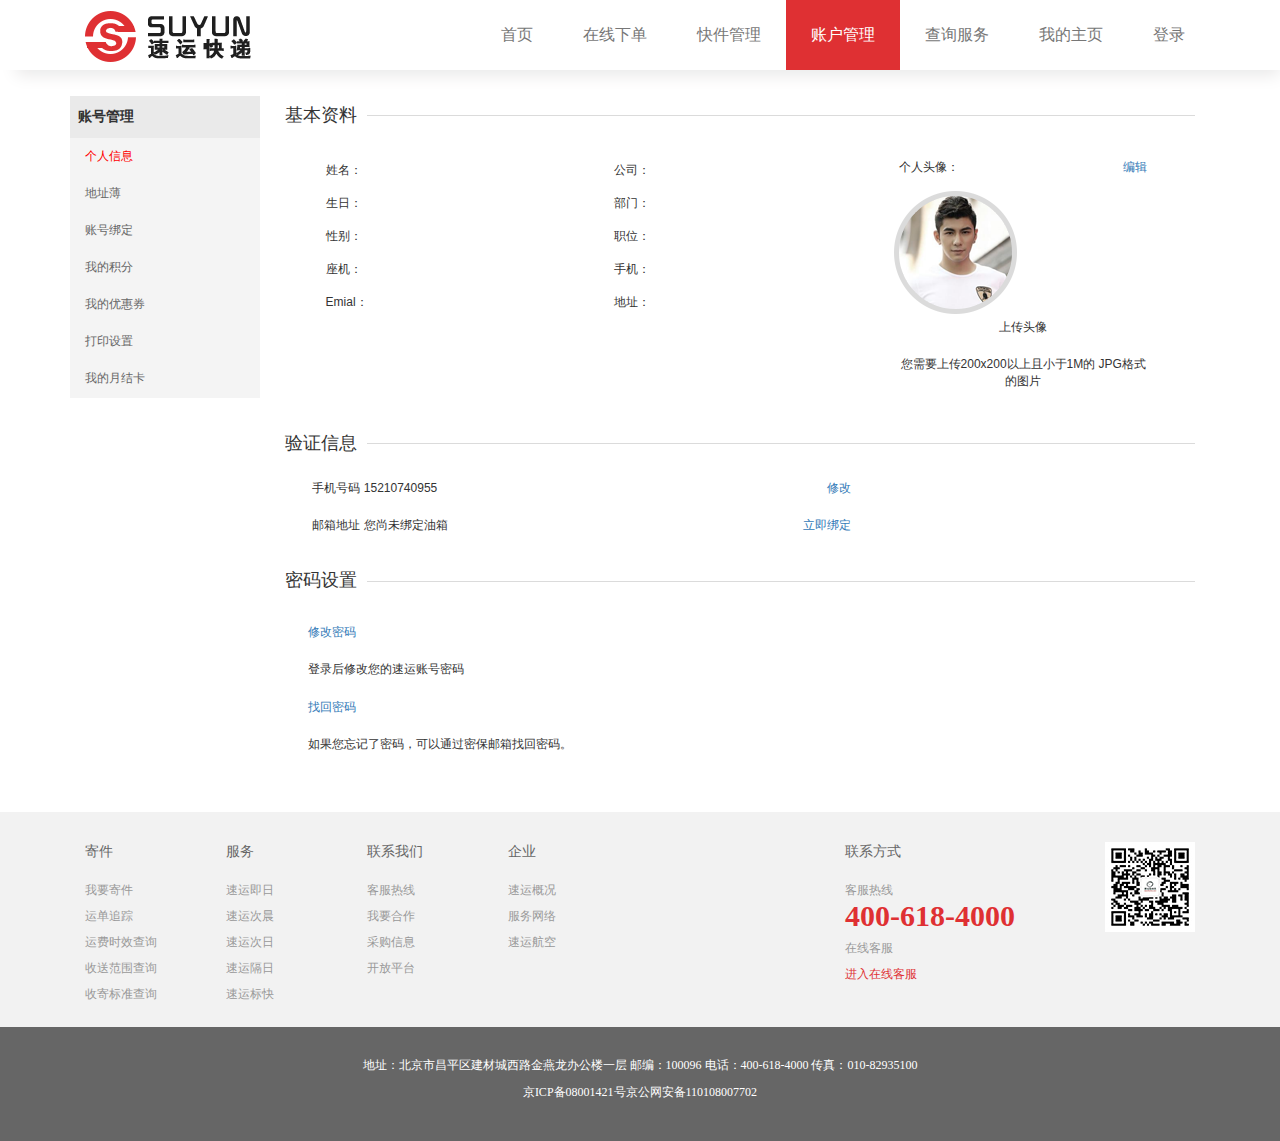
<file: bos_fore/src/main/webapp/userinfo.html>
<!DOCTYPE html>
<html>

	<head>
		<meta charset="utf-8" />
		<title>账户管理</title>
		<link rel="stylesheet" type="text/css" href="plugins/bootstrap.min.css">
		<link rel="stylesheet" type="text/css" href="css/public.css">
		<link rel="stylesheet" type="text/css" href="css/nav.css">
		<link rel="stylesheet" type="text/css" href="css/styleuserinfo.css">

		<script src="plugins/jquery.min.js" type="text/javascript"></script>
		<script src="plugins/bootstrap.min.js" type="text/javascript"></script>
		<script src="js/nav.js" type="text/javascript"></script>
	</head>

	<body>
		<!--nav-->
		<div id="headnav">
			<div class="mainnav">
				<nav class="nav navbar-default">
					<div class="container">
						<div class="navbar-header">
							<button type="button" class="navbar-toggle collapsed" data-toggle="collapse" data-target="#bs-example-navbar-collapse-1" aria-expanded="false">
						                    <span class="sr-only">折叠菜单</span>
						                    <span class="icon-bar"></span>
						                    <span class="icon-bar"></span>
						                    <span class="icon-bar"></span>
			               				</button>
							<a class="navbar-brand" href="#"><img src="img/icon/logo.png"></a>
						</div>
						<div class="collapse navbar-collapse">
							<ul class="nav navbar-nav navbar-right" id="menu">
								<li>
									<a href="index.html" target="_blank">首页</a>
								</li>
								<li>
									<a href="order.html" target="_blank">在线下单</a>
								</li>
								<li>
									<a href="express_manage.html" target="_blank">快件管理</a>
								</li>
								<li>
									<a href="userinfo.html" target="_blank">账户管理</a>
								</li>
								<li>
									<a href="search.html" target="_blank">查询服务</a>
								</li>
								<li>
									<a href="myhome.html" target="_blank">我的主页</a>
								</li>
								<li>
									<a href="login.html" target="_blank">登录</a>
								</li>
							</ul>
						</div>
					</div>
				</nav>
			</div>
		</div>

		<div class="userinfo">
			<div class="container">
				<div class="col-md-2 tab-title ">
					<h4 class="accounttitle">账号管理</h4>
					<ul class="nav nav-tab vertical-tab" role="tablist" id="vtab">
						<li role="presentation" class="pieceorder  active">
							<a href="#aa" aria-controls="aa" role="tab" data-toggle="tab">个人信息</a>
						</li>

						<li role="presentation" class="pieceorder">
							<a href="#bb" aria-controls="bb" role="tab" data-toggle="tab">地址薄</a>
						</li>
						<li role="presentation" class="pieceorder">
							<a href="#cc" aria-controls="cc" role="tab" data-toggle="tab">账号绑定</a>
						</li>
						<li role="presentation" class="pieceorder">
							<a href="#dd" aria-controls="dd" role="tab" data-toggle="tab">我的积分</a>
						</li>
						<li role="presentation" class="pieceorder">
							<a href="#ee" aria-controls="ee" role="tab" data-toggle="tab">我的优惠券</a>
						</li>

						<li role="presentation" class="pieceorder">
							<a href="#ff" aria-controls="ff" role="tab" data-toggle="tab">打印设置</a>
						</li>
						<li role="presentation" class="pieceorder">
							<a href="#gg" aria-controls="gg" role="tab" data-toggle="tab">我的月结卡</a>
						</li>
					</ul>
				</div>
				<!-- Tab panes -->
				<div class="col-md-10 tabcontent">
					<div class="tab-content vertical-tab-content">
						<!--个人信息-->
						<div role="tabpanel" class="tab-pane active" id="aa">
							<div class="areatitle">
								<h4><span class="title">基本资料</span></h4>
							</div>
							<div class="info">
								<div class="col-md-8">
									<table class="table ">
										<tr>
											<td>姓名：</td>
											<td>公司：</td>
										</tr>
										<tr>
											<td>生日：</td>
											<td>部门：</td>
										</tr>
										<tr>
											<td>性别：</td>
											<td>职位：</td>
										</tr>
										<tr>
											<td>座机：</td>
											<td>手机：</td>
										</tr>
										<tr>
											<td>Emial：</td>
											<td>地址：</td>
										</tr>

									</table>
								</div>
								<div class="col-md-4">
									<p>个人头像：<span class="right"><a href="#">编辑</a></span></p>
									<div class="text-center">
										<img src="img/show/photo.png" class="img-responsive" align="我的头像" />
										<p class="text-center">上传头像</p>
										<p class="text-center">您需要上传200x200以上且小于1M的 JPG格式的图片
										</p>
									</div>

								</div>
							</div>

							<div class="areatitle clearfix">
								<h4><span class="title">验证信息</span></h4>
							</div>
							<div class="col-md-8">
								<div class="info">
									<p>手机号码 15210740955<span class="right"><a href="#">修改</a></span></p>
									<p>邮箱地址 您尚未绑定油箱<span class="right"><a href="#">立即绑定</a></span></p>

								</div>
							</div>

							<div class="areatitle clearfix">
								<h4><span class="title">密码设置</span></h4>
							</div>
							<div class="info">
								<p>
									<a href="#">修改密码</a>
								</p>
								<p>登录后修改您的速运账号密码</p>
								<p>
									<a href="#">找回密码</a>
								</p>
								<p>如果您忘记了密码，可以通过密保邮箱找回密码。</p>
							</div>
						</div>
						<!--地址薄-->
						<div role="tabpanel" class="tab-pane" id="bb">
							<!-- 页面tab -->
							<ul class="nav nav-tabs" role="tablist">
								<li role="presentation" class="active">
									<a href="#home" role="tab" data-toggle="tab">我的地址</a>
								</li>
								<li role="presentation">
									<a href="#profile" role="tab" data-toggle="tab">常用地址</a>
								</li>
							</ul>
							<!-- Tab panes -->
							<div class="tab-content" ng-controller="userInfoCtrl">
								<div class="fixedbtn">
									<div class="col-md-4 btnaddress">
										<button class="btn btn-default">删除</button>
										<button class="btn btn-default">导出</button>
										<button type="button" class="btn btn-default " data-toggle="modal" data-target="#myModal">添加</button>

										<div class="modal fade" id="myModal" tabindex="-1" role="dialog" aria-labelledby="myModalLabel" aria-hidden="true">
											<div class="modal-dialog">
												<div class="modal-content">
													<div class="modal-header">
														<button type="button" class="close" data-dismiss="modal"><span aria-hidden="true">&times;</span><span class="sr-only">Close</span></button>
														<h4 class="modal-title" id="myModalLabel">添加地址薄</h4>
													</div>
													<div class="modal-body">
														<form class="form-horizontal" role="form">

															<div class="form-group">
																<label class="col-sm-3 control-label"><b>*</b>　姓名：</label>
																<div class="col-sm-8">
																	<input name="username" type="text" class="form-control" placeholder="请输入发件人姓名" ng-model="userInfo.username" required="required">
																</div>
															</div>
															<div class="form-group" id="mobile-group">
																<label class="col-sm-3 control-label"><b>*</b> 联系方式：</label>
																<div class="col-sm-8">
																	<input name="mobile" type="text" class="form-control" placeholder="请输入联系电话" ng-model="userInfo.mobile" required="required">
																</div>
															</div>
															<div class="form-group" id="sendcompany-group">
																<label class="col-sm-3 control-label"> 寄件公司：</label>
																<div class="col-sm-8">
																	<input name="company" type="text" class="form-control" placeholder="请输入寄件公司" ng-model="userInfo.company">
																</div>
															</div>
															<div class="form-group">
																<label class="col-sm-3 control-label"><b>*</b> 省市区：</label>
																<div class="col-sm-8">
																	<input name="province" type="text" class="form-control" placeholder="请填写正确的省市区" ng-model="userInfo.province">
																</div>
															</div>
															<div class="form-group">
																<label for="inputPassword" class="col-sm-3 control-label"><b>*</b> 详细地址：</label>
																<div class="col-sm-8">
																	<input name="address" type="text" class="form-control" placeholder="街道详细（精确到门牌号） " ng-model="userInfo.address" required="required">
																</div>
															</div>
														</form>
													</div>
													<div class="modal-footer">
														<div class="form-group">
															<div class="col-md-offset-2 col-md-10">
																<button type="button" class="btn btn-default" data-dismiss="modal" ng-click="getFormData()">确定</button>

															</div>
														</div>
													</div>
												</div>
											</div>
										</div>

									</div>

									<!--查询-->
									<div class="col-md-8">
										<form class=" form-inline">
											<div class="form-group">
												<label class="sr-only" for="exampleInputAmount">Amount (in dollars)</label>
												<div class="input-group">

													<input type="text" class="form-control" id="exampleInputAmount" placeholder="姓名/电话/地址">
													<div class="input-group-addon">查询</div>
												</div>
											</div>

										</form>
									</div>
									<div class="clearfix"></div>

								</div>

								<div role="tabpanel" class="tab-pane fade in active" id="home">
									<div class="addresstable">
										<table class="table table-striped table-bordered">
											<thead>
												<th><input type="checkbox" />　姓名</th>
												<th>联系方式</th>
												<th>公司</th>
												<th>地址</td>

													<th class="">操作</th>
											</thead>
											<tbody>
												<tr>
													<td>小王</td>
													<td>13112589764</td>
													<td>北京市传智播客</td>
													<td>中关村软件园</td>
													<td>
														<a href="#">设为默认</a>
													</td>
												</tr>
											</tbody>

										</table>

									</div>

								</div>
								<div role="tabpanel" class="tab-pane fade" id="profile">

									<div class="addresstable">
										<table class="table table-striped">
											<tr>
												<td><input type="checkbox" />　姓名</td>
												<td>联系方式</td>
												<td>公司</td>
												<td>地址</td>

												<td class="">操作</td>
											</tr>
										</table>
										<table class="table table-bordered table-striped" id="expresscontent">

										</table>
									</div>
								</div>
							</div>
						</div>
						<!--账号绑定-->
						<div role="tabpanel" class="tab-pane" id="cc">账号绑定</div>
						<!--我的积分-->
						<div role="tabpanel" class="tab-pane" id="dd">我的积分</div>
						<!--我的优惠券-->
						<div role="tabpanel" class="tab-pane" id="ee">我的优惠券</div>
						<!--打印设置-->
						<div role="tabpanel" class="tab-pane" id="ff">打印设置</div>
						<!--我的月结卡-->
						<div role="tabpanel" class="tab-pane" id="gg">我的月结卡</div>
					</div>
				</div>
			</div>
		</div>
		<div class="nav-bottom"></div>
		<a href="#0" class="cd-top">Top</a>

	</body>

</html>
</file>
<file: bos_fore/src/main/webapp/css/public.css>
.clearfix{clear:both}
b{color: red;}
#headnav {
    box-shadow: 8px 13px 16px -8px #e9e8e8;
}
/* .form-group .form-control{border-radius: 0;} */
.areatitle{overflow: hidden;font-family: "微软雅黑";}
.areatitle h2,.areatitle h4{background: url(../img/icon/line.png) repeat-x center center;}
.areatitle .title{ background-color: #fff;padding: 0 10px;}
.partline{height:2px;background: url(../img/icon/partline.png) repeat-x;    padding: 7px 0;}




/*vertical-table*/
.nav-tabs>li.active>a, .nav-tabs>li.active>a:focus, .nav-tabs>li.active>a:hover{border: 0;
    border-right: 1px solid #ddd;
    border-radius: 0;
    background: #eaeaea;
    color: #df3033;}
.express{padding:30px 0 }

.container .tab-title{background:#F4F4F4;padding: 0;}
.tab-title .nav>li{font-size:12px;}
.tab-title .nav>li>a{color:#666}
.vertical-tab > li.active > a, .vertical-tab > li.active > a:focus{color:red}



.tab-title .nav>li.allmanages,.tab-title .nav>li.orderrecord{font-family: "微软雅黑";font-weight: bold;font-size:14px;}
.tab-title .nav>li.allmanages{background: #eaeaea;}



.vertical-tab .input-group .input-group-addon{border-radius: 0;background: #df3033;
    color: #fff;
    padding: 6px 20px;}
.tools .choose{text-align: right;line-height: 45px;font-size: 12px;}
</file>
<file: bos_fore/src/main/webapp/css/nav.css>
table {
	font-size: 12px;
}

.mainnav .navbar-brand {
	padding: 11px 15px;
}

.mainnav .navbar-default {
	background: #fff;
    margin-bottom: 0px;
}

.mainnav .navbar-nav>li>a {
	padding: 25px;
}
.mainnav .navbar-nav>li>a:hover{
	background-color: #df3033;
	color: #fff;
}

a.cur{ background:#df3033;color: #fff !important;}

.navbar-collapse ul li a{font-size:16px;font-family: "微软雅黑";}
footer {
	font-family: '宋体';
	font-size: 14px;
	color: #666;
}

.footnav {
	background: #F2F2F2;
	padding: 30px 0 10px 0;
}

.copyright {
	font-size: 12px;
	text-align: center;
	background: #666;
	padding: 30px 0;
	color: #fff;
}

footer .list-inline {
	float: left;
	width: 20%;
}

.inner {
	padding-top: 15px;
}

.inner li {
	font-size: 12px;
	color: #999999;
	line-height: 26px;
}

.contact {
	float: left
}

.saoma {
	float: right
}

.tel,
.bigtel {
	color: #df3033
}

.tel {
	font-size: 30px;
	font-weight: bold;
}
/*返回顶部按钮样式*/
.cd-top {
    display: inline-block;
    height: 40px;
    width: 40px;
    position: fixed;
    bottom: 40px;
    right: 10px;
    box-shadow: 0 0 10px rgba(0, 0, 0, 0.05);
    /* image replacement properties */
    overflow: hidden;
    text-indent: 100%;
    white-space: nowrap;
    background: #df3033 url(../img/icon/suyun/gotop.png) no-repeat center 50%;
    visibility: hidden;
    opacity: 0;
    -webkit-transition: all 0.3s;
    -moz-transition: all 0.3s;
    transition: all 0.3s;
}

.cd-top.cd-is-visible {
    /* the button becomes visible */
    visibility: visible;
    opacity: 1;
}

.cd-top.cd-fade-out:hover {
    /* 如果用户继续向下滚动,这个按钮的透明度会变得更低 */
    opacity: 1;
    background-color: #df3033;
}

.no-touch .cd-top a:hover {
    background-color: #df3033;
    opacity: 1;
}

@media only screen and (min-width: 768px) {
    .cd-top {
        right: 20px;
        bottom: 20px;
    }
}

@media only screen and (min-width: 1024px) {
    .cd-top {
        height: 40px;
        width: 40px;
        right: 30px;
        bottom: 30px;
    }
}
</file>
<file: bos_fore/src/main/webapp/css/styleexpress.css>
.express{padding:30px 0 }

.container .tab-title{background:#F4F4F4;padding: 0;}
.tab-title .nav>li{font-size:12px;}
.tab-title .nav>li>a{color:#666}
.vertical-tab > li.active > a, .vertical-tab > li.active > a:focus{color:red}



.tab-title .nav>li.allmanages,.tab-title .nav>li.orderrecord{font-family: "微软雅黑";font-weight: bold;font-size:14px;}
.tab-title .nav>li.allmanages{background: #eaeaea;}


.vertical-tab .pieceorder{padding-left: 15px;}
.input-group .input-group-addon{border-radius: 0;background: #df3033;
    color: #fff;
    padding: 6px 20px;}
.tools .choose{text-align: right;line-height: 45px;font-size: 12px;}
</file>
<file: bos_fore/src/main/webapp/css/stylemyhome.css>
b {
	color: red
}

.huiyuan,
.info {
	overflow: hidden;
	margin: 15px 0 10px;
}

.personinfo {
	background: #f7f7f7;
	overflow: hidden;
	font-size: 12px;
}

.personinfo .model {
	padding-top: 12px;
}

.model h1 {
	font-size: 80px;
}

.personinfo .table>tbody>tr>td {
	padding: 0;
	border-top: none
}

.personinfo .table .num {
	font-size: 30px;
	color: #333;
	margin-bottom: 3px;
}

.model .btn {
	font-size: 12px;
	padding: 0px 7px;
	border-radius: 12px;
}

.model .btn-danger {
	padding: 4px 22px;
	border-radius: 2px;
}

.personinfo .jifen {
	text-align: center;
}

.activity .panel-default>.panel-heading {
	background: #eaeaea;
	border-radius: 0;
}

.activity .panel-default {
	border: 0;
}

.panel-default .panel-title {
	font-family: "微软雅黑";
	font-weight: bold;
	font-size: 14px;
}

.panel-default .panel-title span {
	float: right;
	font-size: 12px;
	color: #df3033;
	margin-top: 3px;
}

.panel-default .panel-body {
	padding: 18px;
	background: #f4f4f4;
	border-radius: 0;
}

.huiyuan .panel-body ul {
	padding-left: 20px;
	color: #666666;
	font-size: 12px;
}

.huiyuan .panel-body ul li {
	line-height: 29px;
}

.text-left {
	color: #666;
	font-weight: bold;
}

.text-center {
	border-right: 1px solid #d1d1d1;
}

.info .tequan {
	background: #fff3da;
	color: #704019;
	font-size: 12px;
	border: 1px solid #ffce87;
	padding: 7px;
}

#orderseek {
	border-radius: 0;
	font-size: 12px;
	width: 50%
}

.form-inline .btn-danger {
	border-radius: 0;
	padding: 6px 25px;
	margin-left: 16px;
}

.tequan,
.seek,
.order {
	margin: 15px 0;
}

.order {
	overflow: hidden;
	border: 1px solid #d1d1d1;
	font-family: "微软雅黑";
}

.order .left {
	border-right: 1px solid #d1d1d1;
	text-align: center
}

.order .left .btn-danger {
	border-radius: 0;
	padding: 6px 40px;
	margin: 31% 0;
}

.order .right .bigtitle {
	background: url(../img/icon/line.png) repeat-x center
}

.order .right .title {
	background: #fff;
	padding: 0 10px 0 0
}

.order .table>tbody>tr>td {
	border-top: 0;
	border-right: 1px dotted #d1d1d1;
	text-align: center;
}

.order .noborder {
	border: none
}

.model .table-bordered>tbody>tr>td {
	border-top: none
}

.table .plus {
	background: url(../img/icon/suyun/plus.png)no-repeat left top;
	padding-left: 35px;
}

.order .table p {
	color: #999;
	padding-left: 5px;
}

.model .btn-inverse {
	background: #555;
	color: #fff;
	font-weight: bold;
	.model .table>tbody>tr>td {
		padding: 0
	}
</file>
<file: bos_fore/src/main/webapp/plugins/city-picker.css>
.city-picker-input {
    opacity: 0 !important;
    top: -9999px;
    left: -9999px;
    position: absolute;
}

.city-picker-span {
    position: relative;
    display: block;
    outline: 0;
    -webkit-tap-highlight-color: rgba(0, 0, 0, 0);
    border-bottom: 1px solid #ccc;
    background-color: #fff;
    color: #ccc;
    cursor: pointer;
    width: 216px !important;
    height: 34px;
    line-height: 33px;
}

.city-picker-span > .placeholder {
    color: #aaa;
}

.city-picker-span > .arrow {
    position: absolute;
    top: 50%;
    right: 8px;
    width: 10px;
    margin-top: -3px;
    height: 5px;
    background: url(../img/drop-arrow.png) -10px -25px no-repeat;
}

.city-picker-span.focus,
.city-picker-span.open {
    border-bottom-color: #46A4FF;
}

.city-picker-span.open > .arrow {
    background-position: -10px -10px;
}

.city-picker-span > .title > span {
    color: #333;
    padding: 5px;
    border-radius: 3px;
}

.city-picker-span > .title > span:hover {
    background-color: #f1f8ff;
}

.city-picker-dropdown {
    position: absolute;
    width: 315px;
    left: -9999px;
    top: -9999px;
    outline: 0;
    -webkit-tap-highlight-color: rgba(0, 0, 0, 0);
    z-index: 999999;
    display: none;
    min-width: 330px;
    margin-bottom: 20px;
}

.city-select-wrap {
    box-shadow: 0 1px 5px rgba(0, 0, 0, 0.5);
}

.city-select-tab {
    border-bottom: 1px solid #ccc;
    background: #f0f0f0;
    font-size: 13px;
}

.city-select-tab > a {
    display: inline-block;
    padding: 8px 22px;
    border-left: 1px solid #ccc;
    border-bottom: 1px solid transparent;
    color: #4D4D4D;
    text-align: center;
    outline: 0;
    text-decoration: none;
    cursor: pointer;
    font-size: 14px;
    margin-bottom: -1px;
}

.city-select-tab > a.active {
    background: #fff;
    border-bottom: 1px solid #fff;
    color: #46A4FF;
}

.city-select-tab > a:first-child {
    border-left: none;
}

.city-select-tab > a:last-child.active {
    border-right: 1px solid #ccc;
}

.city-select-content {
    width: 100%;
    min-height: 10px;
    background-color: #fff;
    padding: 10px 15px;
}

.city-select {
    font-size: 13px;
}

.city-select dl {
    line-height: 2;
    clear: both;
    padding: 3px 0;
    margin: 0;
}

.city-select dt {
    position: absolute;
    width: 2.5em;
    font-weight: 500;
    text-align: right;
    line-height: 2;
}

.city-select dd {
    margin-left: 0;
    line-height: 2;
}

.city-select.province dd {
    margin-left: 3em;
}

.city-select a {
    display: inline-block;
    padding: 0 10px;
    outline: 0;
    text-decoration: none;
    white-space: nowrap;
    margin-right: 2px;
    text-decoration: none;
    color: #333;
    cursor: pointer;
}

.city-select a:hover,
.city-select a:focus {
    background-color: #f1f8ff;
    border-radius: 2px;
    color: #46A4FF;
}

.city-select a.active {
    background-color: #46A4FF;
    color: #fff;
    border-radius: 2px;
}
.innercity{font-size:13px;}
</file>
<file: bos_fore/src/main/webapp/css/styleorder.css>
.order {
	font-family: "微软雅黑";
}

.clearfix {
	clear: both;
}

.grey {
	color: #999
}

.control-label {
	font-size: 12px;
	font-family: "宋体";
	font-weight: normal;
}

form {
	padding: 5px;
	color: #666666
}

b {
	color: #e60012
}

.btn-warning {
	float: right;
	padding: 8px;
}

.red {
	font-size: 12px;
	color: #e60012
}

input.form-control {
	border-radius: 0;
}

.form-group .input-group {
	padding-left: 15px;
}

table thead {
	background: #F2F2F2
}

#distpicker .form-group {
	margin: 0;
}

.form-group .province {
	margin-top: -10px
}

.innercity {
	float: left
}

#dao {
	border: none;
	padding: 0 2px;
}

.input-group .input-group-addon {
	padding: 0 2px;
	background: #fff;
	border-left: none
}

.typetext {
	color: #666;
	font-weight: normal;
	font-family: "宋体";
	padding-left: 8px;
	font-size: 12px;
}

.order .btn {
	font-size: 12px;
	font-family: "宋体";
	border-radius: 0;
	padding: 6px 24px;
}

.tab-content .new {
	padding: 7px 20px;
	margin-left: 20px
}

section .nav-tabs>li.active>a,
section .nav-tabs>li.active>a:focus,
section .nav-tabs>li.active>a:hover {
	border: 0;
	border-right: 1px solid #ddd;
	border-radius: 0;
	background: #eaeaea;
	color: #df3033
}

.input-group .input-group-addon {
	border-radius: 0;
}

.error {
	display: none;
}


/*tabtitle*/

section .tab-title {
	background: #eaeaea;
}

.jiangli {
	padding: 2%;
	overflow: hidden;
}

.jiangli .xiaojf,
.jiangli .tenjf,
.jiangli .qianjf {
	height: 64px;
	padding-left: 8%;
}

.jiangli .xiaojf {
	background: url(../img/icon/suyun/ordercon01.png) no-repeat;
}

.jiangli .tenjf {
	background: url(../img/icon/suyun/ordercon02.png) no-repeat;
}

.jiangli .qianjf {
	background: url(../img/icon/suyun/ordercon03.png) no-repeat;
}

#home .nav-tabs {
	background: #eaeaea;
}

#profile table {
	margin: 2px 0 7px;
}


/*tabcontent*/

.container .tab-content {
	padding: 20px;
}

.areatitle {
	background: url(../img/icon/line.png) repeat-x center;
}

.areatitle h4 .zhezhao {
	background: #fff;
	padding: 10px;
}

#one,
#two {
	overflow: hidden;
}

.partline {
	height: 2px;
	background: url(../img/icon/partline.png) repeat-x;
	padding: 7px 0;
}

p b {
	color: #555
}

.searchset,
.daoru {
	overflow: hidden;
}

.daoru {
	padding: 10px 4%;
}

.searchset {
	padding: 10px 2%;
}

.daoru {
	border-bottom: 1px solid #d1d1d1;
}

.searchset .form-inline {
	float: left
}

.searchset .setbtn {
	float: right
}

.submit {
	border: 1px solid #d1d1d1;
	padding: 12px 10px;
	overflow: hidden;
	margin-bottom: 20px;
}

.container .ordertj {
	padding: 0
}

.submit .xieyi {
	float: left;
	margin-top: 17px;
	font-size: 12px;
}

.submit .tijiao {
	float: right
}

.tijiao .tjtext {
	float: left
}

.tijiao .ordertj {
	float: right
}

.ordertj .btn-danger {
	padding: 26px 22px 29px;
	font-size: 16px;
	font-family: "微软雅黑";
}

.input-group .btn-danger {
	background: #d9534f;
	color: #fff
}


/*upload*/

.my-drop-zone {
	border: dotted 3px lightgray;
}

.nv-file-over {
	border: dotted 3px red;
}


/* Default class applied to drop zones on over */

.another-file-over-class {
	border: dotted 3px green;
}

.modal-body .excel {
	padding: 15px 10px;
	text-align: center;
}
</file>
<file: bos_fore/src/main/webapp/plugins/pagination.css>
@charset "utf-8";      
.pagination a {
    text-decoration: none;
	border: 1px solid #AAE;
	color: #15B;
}

.pagination a, .pagination span {
    display: inline-block;
    padding: 0.1em 0.4em;
    margin-right: 5px;
	margin-bottom: 5px;
}

.pagination .current {
    background: #26B;
    color: #fff;
	border: 1px solid #AAE;
}

.pagination .current.prev, .pagination .current.next{
	color:#999;
	border-color:#999;
	background:#fff;
}
</file>
<file: bos_fore/src/main/webapp/css/styleindex.css>
html,
body {
	margin: 0;
	padding: 0;
}

body,
html {
	margin: 0;
	padding: 0;
}

h1,
h2,
h3,
h4,
h5,
p {
	margin: 0;
	padding: 0;
}

.index,
.promotion {
	font-family: "微软雅黑";
	font-size: 16px;
}

.clearfix {
	clear: both;
}

.grey {
	color: #999;
}


/*index*/

.index .bannerarea,
.index .promotion,
.index .newsarea,
.index .fresharea {
	margin-bottom: 25px;
}

.seekimport {
	background: #666;
	color: #fff
}

.seekimport ul {
	margin-bottom: 0;
}

.seekimport ul li {
	width: 19%;
	text-align: center;
}

.seekimport .active {
	background: #9d9d9d;
}

.seekimport ul li {
	padding: 8px;
}

.seekimport ul p {
	font-size: 14px;
}

.promotion {
	font-size: 14px;
	color: #333
}

.areatitle h2 {
	background: url(../img/icon/line.png) repeat-x center center;
	margin-bottom: 2px;
}

.areatitle {
	margin: 15px 0;
	overflow: hidden;
}

.maintitle {
	font-size: 30px;
	font-weight: bold;
	background-color: #fff;
	padding: 0 10px;
}

.subtitle {
	font-size: 14px;
	color: #666;
}

.promotion .thumbnail {
	border: none;
	padding: 0;
	background: #f2f2f2;
	border-radius: 0;
}

.promotion .status span {
	background: url(../img/icon/clock.png) no-repeat;
	padding: 2px 0 5px 32px;
}

.promotion .text-right {
	padding-right: 10px;
}

.promotion .more .btn-danger {
	border-radius: 2px;
	padding: 6px 41px;
	background: #df3033;
	font-size: 16px;
}

.newsarea,
.fresharea {
	font-family: "微软雅黑";
}

.newsarea {
	overflow: hidden;
	margin-top: 15px;
	background: url(../img/show/suyun/newsbg.png) no-repeat left top;
	font-size: 12px;
	background-size: 100% 100%;
	background-position: 0 0;
}

.newsarea .newslist {
	background: #df3033;
	color: #fff
}

.newslist .news {
	width: 62%;
}

.news ul {
	border-top: 1px solid #fff;
	padding-top: 15px;
}

.news ul li,
.news h4 {
	border-bottom: 1px dashed #ee7476
}

.news h4 {
	padding: 10px 0;
	margin-bottom: 5px;
}

.news .textmore {
	font-size: 12px;
	float: right;
}

.fresh .left,
.fresh .right {
	border: 1px solid #dbdbdb;
	padding: 40px 25px;
}

.fresh .media-body {
	vertical-align: middle;
	padding-left: 20px;
}

.fresh .left,
.fresh .right {
	width: 48%;
	margin-top: 30px;
}

.fresh .left {
	float: left
}

.fresh .right {
	float: right
}


/*promotion */

.activitybox {
	overflow: hidden;
}

.activitybox .english {
	float: left
}

.activitybox .list-inline {
	float: right
}

.activitybox .active {
	background: red;
	color: #fff
}

.turnPageButtonArea {
	text-align: center;
	margin: 10px 0 30px;
}

.turnPageButtonArea .pageNum {
	width: 50px;
	line-height: 30px;
	text-align: center;
}

.promotionall .thumbnail {
	display: inline-block
}

.pull-right {
	float: none!important;
}

.piecepage {}

.pagination ul {
	box-shadow: none;
	left: 40%;
	position: absolute;
}

.pagination ul>li {
	display: inline;
}

.pagination ul>li>a,
.pagination ul>li>span {
	float: left;
	padding: 0 14px;
	line-height: 38px;
	text-decoration: none;
	background-color: #ffffff;
	border: 1px solid #dddddd;
	border-left-width: 0;
}
</file>
<file: bos_fore/src/main/webapp/css/promotion.css>
.clearfix {
	clear: both
}

#promotionresult {
	overflow: hidden;
}
#Pagination {
	float:right;
}
</file>
<file: bos_fore/src/main/webapp/css/styleloginsign.css>
.clearfix {
	clear: both
}
em {
	color: #C00;
	padding-right: 5px;
	font-style: normal;
}

span.error {
	color: #C00;
	padding: 0 6px;
}
/*login*/
.loginbox {
	background: #fff;
	font-family: "微软雅黑";
	padding: 2% 0;
}

.loginbox .form-horizontal {
	padding: 5px;
}





.logintitle {
	font-family: "微软雅黑";
	font-size: 18px;
	line-height: 50px;
	padding-left: 10px;
}

.loginnav .navbar-default {
	margin-bottom: 0;
	padding: 10px;
	background: #fff;
}

.loginnav .navbar-brand {
	padding: 0
}

.mainlogin {
	background: url(../img/show/suyun/loginbg.png) no-repeat;
	background-position: 0 0;
}

.loginbox h4 {
	font-weight: bold;
	padding-left: 28px;
}

.loginbox .form-control {
	border-radius: 0;
}

.loginbox .btn-danger {
	padding: 6px 46%;
	border-radius: 0;
}

.form-group .control-label {
	font-weight: normal;
}

.loginbox .text-right,
.loginbox .size12 {
	font-family: "宋体";
	color: #666;
	font-size: 12px;
}

.loginbox .text-right {
	padding: 15px 0 10px 0;
}

.mainlogin .container {
	overflow: hidden;
	padding-top: 2%;
	padding-bottom: 4%;
}

.signup {
	overflow: hidden;
	border: 1px solid #D1D1D1;
	font-family: "微软雅黑";
}

.signupbox {
	overflow: hidden;
	padding: 30px;
}


.signupbox .form-group label {
	margin-top: 5px;
}

.signupbox .signbtn .btn-danger {
	padding: 6px 44%;
}

.signup .signintro {
	font-size: 12px;
	padding: 9% 10%;
	border-left: 1px solid #d1d1d1;
}

.signup .redtext {
	color: red;
	padding: 15px 0
}

.signup .introbox {
	padding: 5% 0;
}

.headnav {
	margin: 20px;
}

.headnav .signnav {
	font-family: "微软雅黑";
	font-size: 16px;
}

.signnav .active {
	background: url(../img/icon/suyun/sign01.png) no-repeat;
	padding: 9px 15%;
}


.successstyle {
	background: url(../img/icon/suyun/right.png) no-repeat left center;
	padding: 10px 5%;
	color: #0078ff;
	font-family: "微软雅黑";
	font-size: 28px;
}

.success .btn {
	font-family: "宋体";
}

footer {
	padding-top: 2%;
	font-size: 12px;
	color: #666;
}


/*validatextarea*/

.fn-vhid {
	visibility: hidden;
}

.fn-tinput {
	width: 240px;
	height: 30px;
	line-height: 30px\9;
	border: #ddd solid 1px;
	background-color: transparent;
	padding: 0 6px;
}

textarea {
	border: #ddd solid 1px;
	background-color: transparent;
	width: 60%
}

.fn-tinput:focus,
textarea:focus {
	border-color: #c00;
}

.bl-form label {
	float: left;
	width: 100px;
	text-align: right;
	padding-top: 6px;
	font-weight: normal;
}

.bl-form .controls label {
	width: auto;
}

.bl-form li {
	margin-top: 20px;
	overflow: hidden;
	list-style: none;
}
</file>
<file: bos_fore/src/main/webapp/css/styleuserinfo.css>
.form-group label{font-weight: normal;
    font-family: "微软雅黑";}
.modal-content .modal-body{margin:0 20px;}
.right{float:right}
.userinfo{ padding: 2%;}
.input-group .input-group-addon{border-radius: 0;}
.tab-title .accounttitle{background: #eaeaea;
    margin: 0;    
    padding: 8px;
    font-family: "微软雅黑";
    font-size: 14px;
    font-weight: bold;
    line-height: 26px;}

.tab-content .table>tbody>tr>td,.tab-content .table>tbody>tr>th,.tab-content .table>tfoot>tr>td,.tab-content .table>tfoot>tr>th,.tab-content .table>thead>tr>td,.tab-content .table>thead>tr>th{
	border-top:none
}
.tab-content .fixedbtn{padding:15px;}
.tab-content .fixedbtn .btn{border-radius: 0;padding: 6px 20px;
    margin: 0 6px;}
.tab-content .col-md-8 form{float:right}
.tabcontent .info{overflow: hidden;padding: 2% 3%;font-size:12px}
.tabcontent .info p{padding:5px;}

.addresstable{padding: 15px 0 0;}
#my .form-horizontal{padding-top:20px;}
</file>
